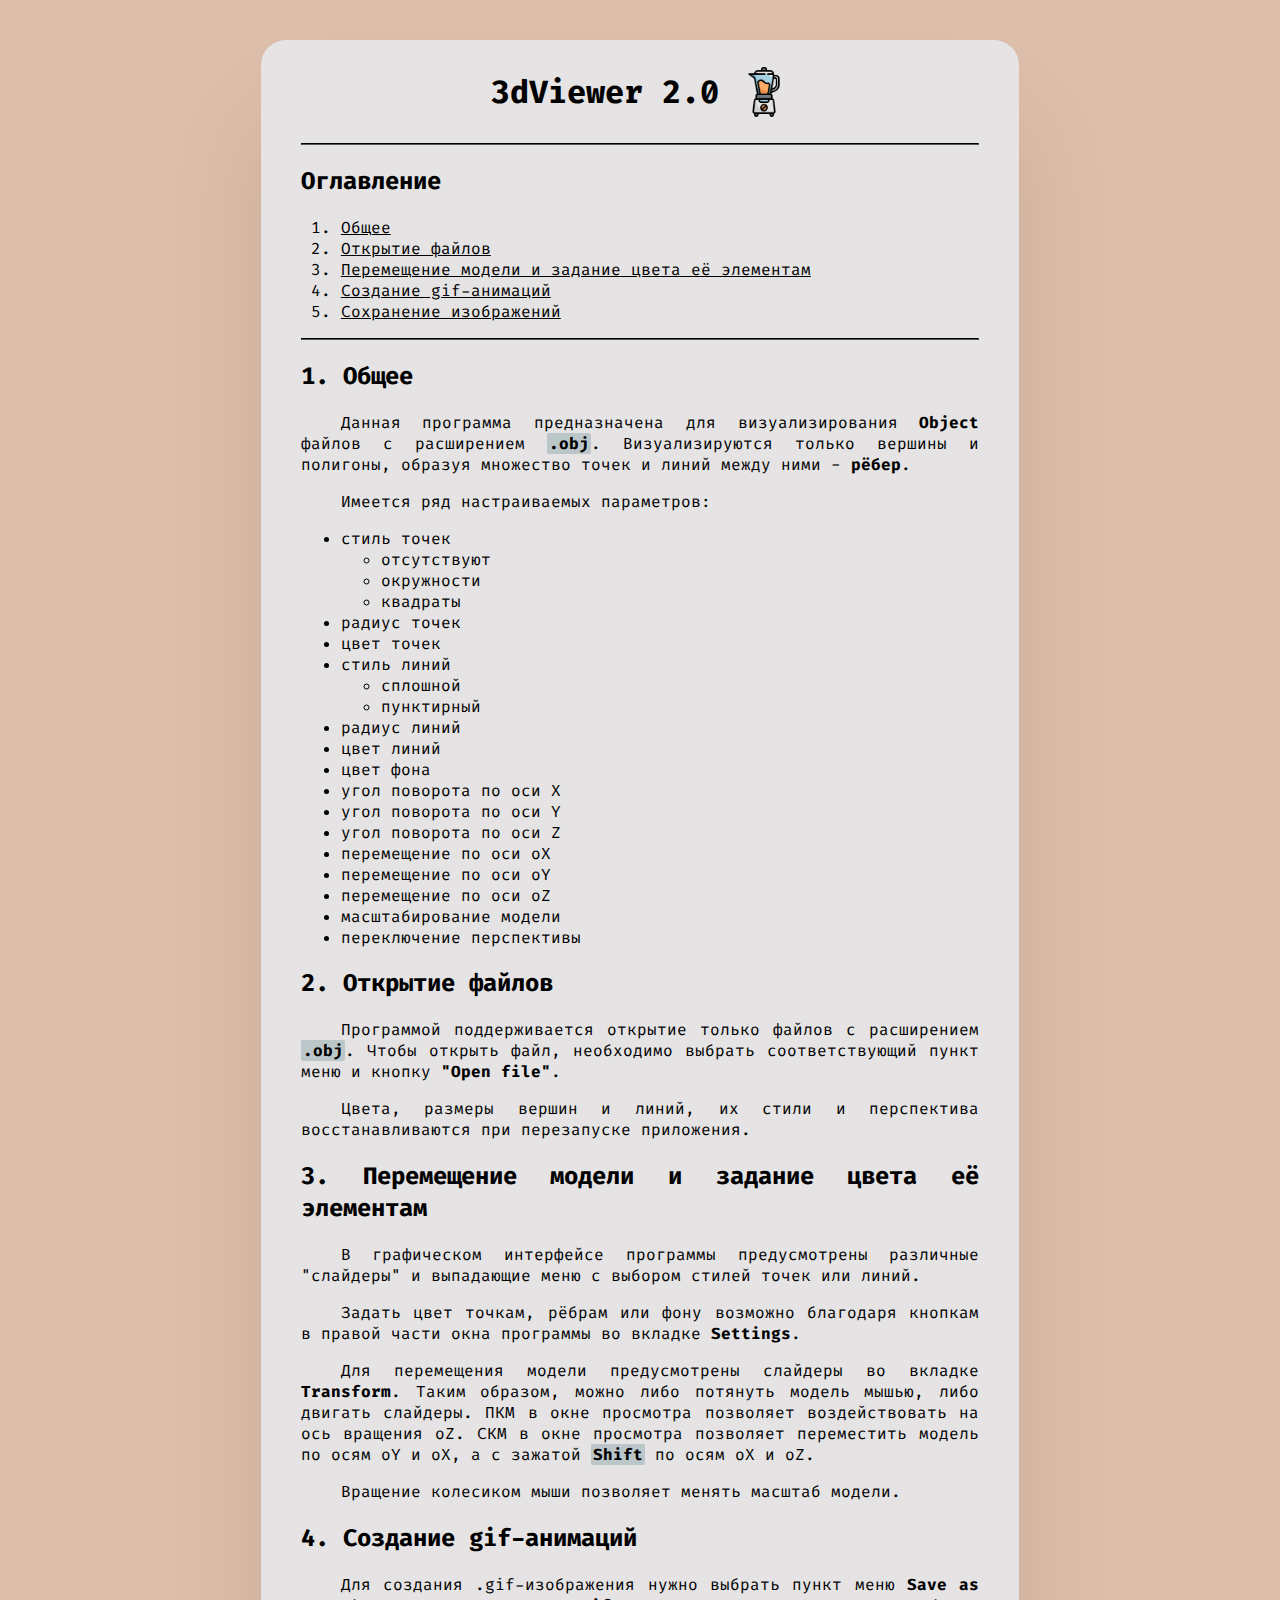
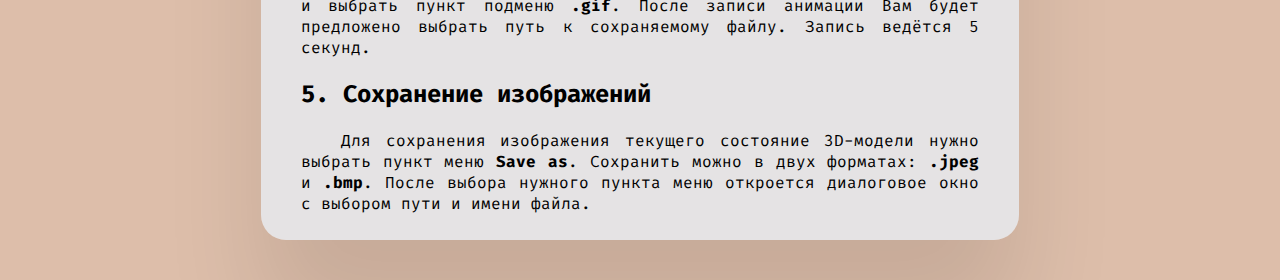
<file: docs/index.html>
<!DOCTYPE html>
<html lang="en">

<head>
  <meta charset="UTF-8">
  <meta http-equiv="X-UA-Compatible" content="IE=edge">
  <meta name="viewport" content="width=device-width, initial-scale=1.0">
  <link rel="icon" href="assets/icon.png">
  <link rel="preconnect" href="https://fonts.googleapis.com">
  <link rel="preconnect" href="https://fonts.gstatic.com" crossorigin>
  <link href="https://fonts.googleapis.com/css2?family=Fira+Code:wght@400;700&display=swap" rel="stylesheet">
  <link rel="stylesheet" href="style.css">
  <title>3DViewer 2.0</title>
</head>

<body>
  <div class="shadow">
    <!-- Тело -->
    <div class="wrapper">
      <div class="title">
        <h1>3dViewer 2.0</h1>
        <img src="icon.png">
      </div>
      <hr>
      <h2>Оглавление</h2>
      <ol>
        <li><a href="#common">Общее</a></li>
        <li><a href="#files">Открытие файлов</a></li>
        <li><a href="#customization">Перемещение модели и задание цвета её элементам</a></li>
        <li><a href="#gifs">Создание gif-анимаций</a></li>
        <li><a href="#saving">Сохранение изображений</a></li>
      </ol>
      <hr>
      <h2 id="common">1. Общее</h2>
      <p>Данная программа предназначена для визуализирования <strong>Object</strong> файлов с расширением
        <span class="lexem">.obj</span>. Визуализируются
        только вершины и полигоны, образуя множество точек и линий между ними - <strong>рёбер</strong>.
      </p>
      <p>Имеется ряд настраиваемых параметров:
      <ul>
        <li>стиль точек
          <ul>
            <li>отсутствуют</li>
            <li>окружности</li>
            <li>квадраты</li>
          </ul>
        <li>радиус точек</li>
        <li>цвет точек</li>
        <li>стиль линий
          <ul>
            <li>сплошной</li>
            <li>пунктирный</li>
          </ul>
        </li>
        <li>радиус линий</li>
        <li>цвет линий</li>
        <li>цвет фона</li>
        </li>
        <li>угол поворота по оси <span class="code">X</span></li>
        <li>угол поворота по оси <span class="code">Y</span></li>
        <li>угол поворота по оси <span class="code">Z</span></li>
        <li>перемещение по оси <span class="code">oX</span></li>
        <li>перемещение по оси <span class="code">oY</span></li>
        <li>перемещение по оси <span class="code">oZ</span></li>
        <li>масштабирование модели</li>
        <li>переключение перспективы</li>
      </ul>
      </p>
      <h2 id="files">2. Открытие файлов</h2>
      <p>Программой поддерживается открытие только файлов с расширением <span class="lexem">.obj</span>. Чтобы
        открыть
        файл, необходимо выбрать соответствующий пункт меню и кнопку <strong>"Open file"</strong></span>.</p>
      <p>Цвета, размеры вершин и линий, их стили и перспектива восстанавливаются при перезапуске приложения.</p>
      <h2 id="customization">3. Перемещение модели и задание цвета её элементам</h2>
      <p>В графическом интерфейсе программы предусмотрены различные "слайдеры" и выпадающие меню с выбором
        стилей точек или линий.</p>
      <p>Задать цвет точкам, рёбрам или фону возможно благодаря кнопкам в правой части окна программы во вкладке
        <strong>Settings</strong>.
      </p>
      <p>Для перемещения модели предусмотрены слайдеры во вкладке <strong>Transform</strong>. Таким
        образом, можно либо потянуть модель мышью, либо двигать слайдеры. ПКМ в окне просмотра позволяет воздействовать
        на ось вращения
        oZ. СКМ в окне просмотра позволяет переместить модель по осям oY и oX, а с зажатой <span
          class="lexem">Shift</span> по осям oX и oZ.
      </p>
      <p>Вращение колесиком мыши позволяет менять масштаб модели.</p>
      <h2 id="gifs">4. Создание gif-анимаций</h2>
      <p>Для создания .gif-изображения нужно выбрать пункт меню <strong>Save as</strong> и выбрать пункт
        подменю <strong>.gif</strong>. После записи анимации Вам будет предложено выбрать путь к сохраняемому файлу.
        Запись ведётся 5 секунд.</p>
      <h2 id="saving">5. Сохранение изображений</h2>
      <p>Для сохранения изображения текущего состояние 3D-модели нужно выбрать пункт меню <strong>Save as</strong>.
        Сохранить можно в двух форматах: <strong>.jpeg</strong> и <strong>.bmp</strong>.
        После выбора нужного пункта меню откроется диалоговое окно с выбором пути и имени файла.</p>
    </div>
  </div>
</body>

</html>
</file>
<file: docs/style.css>
:root {
  --background-color: #DDBEAA;
  --wrapper-background-color: #E5E3E4;
  --href-hover-color: #5BA199;
  --tab-color: var(--background-color);
  --come-color-4: #469597;
  --lexem-background-color: #BBC6C8;
}

* {
  font-family: 'Fira Code', monospace;
  text-align: justify;
}

p {
  text-indent: 40px;
}

hr {
  border-width: 1px;
  background-color: black;
  border-color: black;
  border-radius: 2px;
}

h1,
h2 {
  font-weight: bold;
}

h1 {
  text-align: center;
}

body {
  background-color: var(--background-color);
}

a {
  color: black;
}

a:hover {
  color: var(--href-hover-color);
}

.title>img {
  width: 50px;
  height: 50px;
  margin-left: 20px;
  margin-top: auto;
  margin-bottom: auto;
}

.title {
  display: flex;
  justify-content: center;
}

a:active {
  text-decoration: none;
  color: var(--lexem-background-color)
}

.disabled-href {
  pointer-events: none;
  text-decoration: none;
}

.contents {
  font-weight: bold;
}

.wrapper,
.nav-panel {
  padding-left: 20px;
  padding-right: 20px;
  padding-top: 10px;
  padding-bottom: 10px;
  background-color: var(--wrapper-background-color);
  border-radius: 25px;
}

.shadow {
  margin-left: 20%;
  margin-right: 20%;
  margin-top: 40px;
  margin-bottom: 40px;
  border-radius: 25px;
  box-shadow: 0px 80px 100px rgba(0, 0, 0, 0.1);
}

.wrapper {
  border-radius: 25px;
  padding-left: 40px;
  padding-right: 40px;
}

.lexem {
  background-color: var(--lexem-background-color);
  padding-left: 2px;
  padding-right: 2px;
  border-radius: 2px;
  font-weight: bold;
}
</file>
